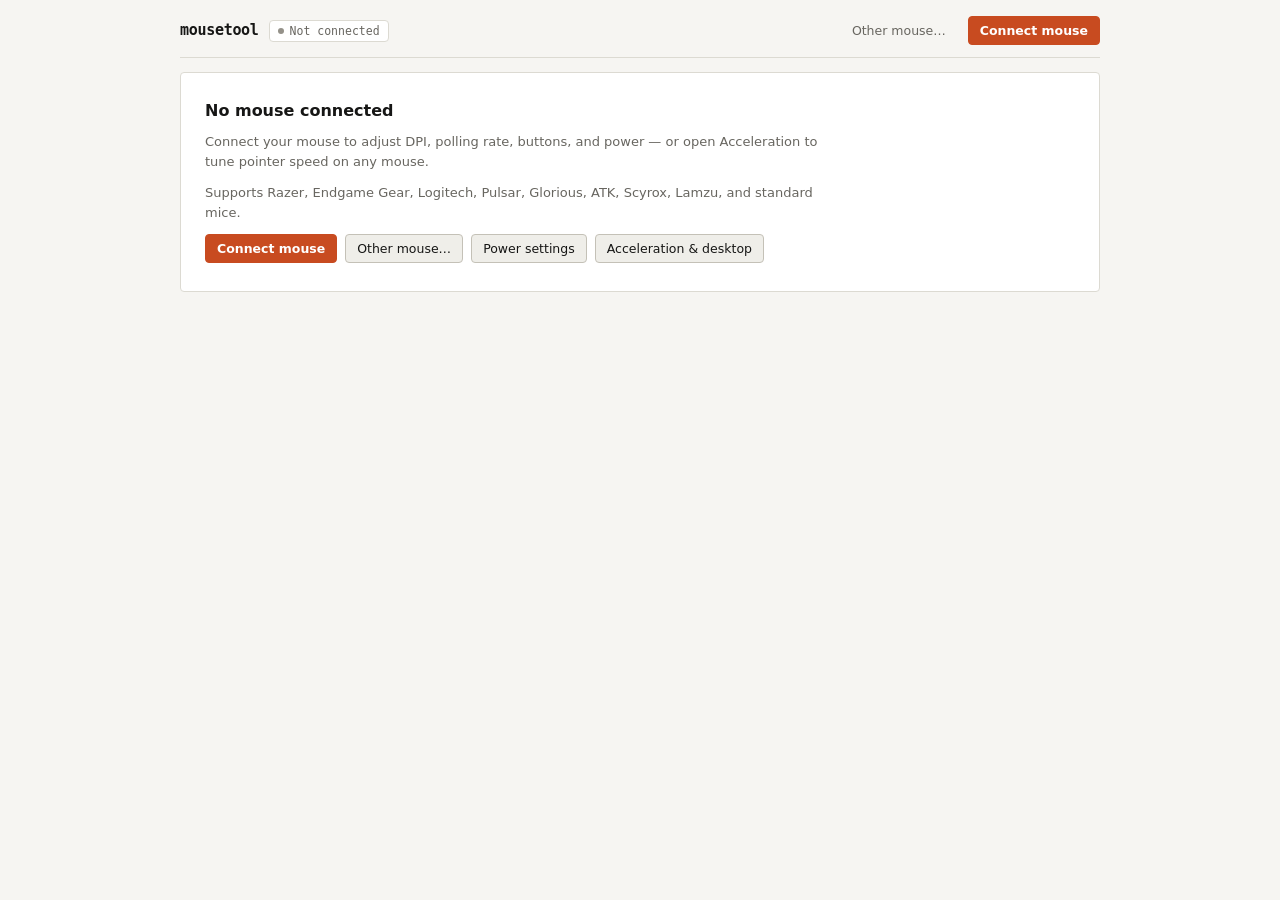
<file: web/index.html>
<!doctype html>
<html lang="en">
<head>
<meta charset="utf-8">
<meta name="viewport" content="width=device-width, initial-scale=1">
<title>Mouse Tool</title>
<link rel="icon" href="icon.svg">
<link rel="stylesheet" href="styles.css">
</head>
<body>
<div class="wrap">
  <header class="top">
    <div class="brand">
      <h1>mousetool</h1>
    </div>
    <span class="pill" id="conn"><i class="dot"></i><span id="connText">Not connected</span></span>
    <button type="button" class="tierbadge" id="tierBadge" hidden aria-haspopup="dialog" aria-controls="tierModal" aria-expanded="false" title="Click to see what support tiers mean"><i class="tdot" aria-hidden="true"></i><span id="tierBadgeText"></span><svg class="tier-info-ic" viewBox="0 0 16 16" fill="none" stroke="currentColor" stroke-width="1.5" stroke-linecap="round" stroke-linejoin="round" aria-hidden="true"><circle cx="8" cy="8" r="6.25"/><path d="M8 7.25v3.5"/><circle cx="8" cy="4.85" r="0.65" fill="currentColor" stroke="none"/></svg></button>
    <div class="spacer"></div>
    <span class="sync" id="sync"></span>
    <button class="icon ghost" id="refresh" title="Refresh settings from your mouse" aria-label="Refresh" hidden>
      <svg viewBox="0 0 24 24" fill="none" stroke="currentColor" stroke-width="2" stroke-linecap="round"><path d="M20 12a8 8 0 1 1-2.34-5.66M20 4v5h-5"/></svg>
    </button>
    <button class="ghost" id="connectAny" title="Connect any USB or Bluetooth mouse">Other mouse…</button>
    <button id="connect" class="primary">Connect mouse</button>
  </header>

  <!-- live multi-mouse fleet switcher (shown when >=1 WebHID mouse or system mouse is present) -->
  <section class="fleet" id="fleet" aria-label="Connected mice" hidden></section>

  <!-- shown when nothing is connected -->
  <section class="empty" id="empty">
    <h2 id="emptyTitle">No mouse connected</h2>
    <p id="emptyText">Connect your mouse to adjust DPI, polling rate, buttons, and power — or open Acceleration to tune pointer speed on any mouse.</p>
    <p class="empty-hint">Supports Razer, Endgame Gear, Logitech, Pulsar, Glorious, ATK, Scyrox, Lamzu, and standard mice.</p>
    <div class="empty-actions">
      <button class="primary" id="connect2">Connect mouse</button>
      <button id="connectAny2">Other mouse…</button>
      <button id="openPowerOnly">Power settings</button>
      <button id="openAccelOnly">Acceleration &amp; desktop</button>
    </div>
    <div class="banner" id="nohid" hidden>This browser can't talk to mice directly. Open Mouse Tool in Chromium, Brave, or Edge.</div>
    <div class="banner" id="permhint" hidden>
      <span>Linux needs a one-time permission rule so your browser can talk to this mouse. Run this in a terminal, then reconnect:</span>
      <div class="setup-cmd banner-cmd">
        <code>./install.sh --udev</code>
        <button type="button" class="setup-copy" data-copy="./install.sh --udev">Copy</button>
      </div>
    </div>
  </section>

  <div id="app" hidden>
    <section class="hero" id="hero" aria-label="Live status">
      <div class="tile">
        <div class="k">DPI<span class="kx" id="hStage"></span></div>
        <div class="v big" id="hDpi">–</div>
        <div class="pips" id="hPips"></div>
      </div>
      <div class="tile">
        <div class="k">Polling rate</div>
        <div class="v" id="hPoll">–</div>
        <div class="bars" id="hPollBars"></div>
      </div>
      <div class="tile">
        <div class="k">Battery<span class="kx" id="hBattS"></span></div>
        <div class="v" id="hBatt">–</div>
        <div class="cells" id="hBattCells"></div>
      </div>
      <div class="tile">
        <div class="k">Device</div>
        <div class="v txt" id="hLink">–</div>
        <div class="s" id="hLinkS">&nbsp;</div>
      </div>
    </section>

    <div class="tabsbar"><nav class="tabs" role="tablist">
      <button class="tab" role="tab" data-tab="perf" data-label="Sensitivity" aria-selected="true">Sensitivity</button>
      <button class="tab" role="tab" data-tab="buttons" data-label="Buttons">Buttons</button>
      <button class="tab" role="tab" data-tab="power" data-label="Power" id="powerTab">Power</button>
      <button class="tab" role="tab" data-tab="dongle" data-label="Dongle" id="dongleTab">Dongle</button>
      <button class="tab" role="tab" data-tab="device" data-label="Device">Device</button>
      <button class="tab" role="tab" data-tab="accel" data-label="Acceleration">Acceleration</button>
    </nav></div>

    <!-- ===== sensitivity ===== -->
    <div class="panel" data-panel="perf">
      <div class="accelnotice" id="statusNote" hidden></div>

      <section class="group" id="stagesGroup">
        <div class="ghead">
          <span class="idx">01.1</span><h2>DPI stages</h2>
          <span class="note" id="stagesNote">Your mouse's DPI button cycles through these</span>
          <div class="spacer"></div>
          <label class="switch" id="splitXYWrap"><input type="checkbox" id="splitXY"> Separate X / Y</label>
        </div>
        <div class="track" id="track" role="group" aria-label="DPI stages scale"></div>
        <div class="stagegrid" id="stages"></div>
        <div class="stagefoot">
          <span class="hint" id="stagesHint">Click a stage or drag markers on the scale · up to 5 · 100–30,000</span>
          <div class="spacer"></div>
          <span class="state" data-for="stages"></span>
          <span class="dirty" id="stagesDirty" hidden>Unsaved</span>
          <button class="ghost" id="revertStages" hidden>Revert</button>
          <button class="primary" id="applyStages" hidden>Save stages</button>
        </div>
      </section>

      <section class="group" id="readonlyDpiGroup" hidden>
        <div class="ghead">
          <span class="idx">01.1</span><h2>Current DPI (read-only)</h2>
          <span class="note" id="roDpiNote">Live sensor readout — editing is locked for safety</span>
          <div class="spacer"></div>
          <button class="ghost" id="roDpiRefresh" type="button">Read now</button>
        </div>
        <div class="setting">
          <div class="label"><b>Current sensor DPI</b><p id="roDpiDesc">Shows your mouse's current DPI without changing onboard settings.</p></div>
          <div class="control">
            <span class="readout ro-dpi" id="roDpiVal">–</span>
          </div>
        </div>
      </section>

      <section class="group" id="genericDpiGroup" hidden>
        <div class="ghead">
          <span class="idx">01.1</span><h2>DPI reference</h2>
          <span class="note">Saved locally so acceleration curves match your mouse</span>
        </div>
        <div class="setting">
          <div class="label"><b>Mouse DPI</b><p>Enter your mouse's current DPI so the Acceleration tab can match it automatically.</p></div>
          <div class="control">
            <input type="number" id="genericDpiIn" min="50" max="50000" step="50" value="800" aria-label="Known mouse DPI">
            <button id="genericDpiSave">Save</button>
          </div>
        </div>
      </section>

      <section class="group">
        <div class="ghead"><span class="idx">01.2</span><h2>Tracking</h2></div>
        <div class="setting" id="pollRow">
          <div class="label"><b>Polling rate</b><p id="pollHint">How often the mouse updates your PC.</p></div>
          <div class="control"><span class="state" data-for="poll"></span><div class="seg" id="poll"></div></div>
        </div>
        <div class="setting" id="lodRow">
          <div class="label"><b>Lift-off distance</b><p id="lodDesc">How high you can lift the mouse before tracking pauses.</p></div>
          <div class="control">
            <span class="state" data-for="lod"></span>
            <div class="seg" id="lodEgg" hidden></div>
            <div class="seg" id="lodLevel" data-role="preset"><button data-l="0">Low</button><button data-l="1">Medium</button><button data-l="2">High</button></div>
            <div class="seg" id="lodMode"><button data-mode="preset">Preset</button><button data-mode="async">Asymmetric</button></div>
          </div>
          <div class="control" id="lodAsync" style="grid-column:1/-1" hidden>
            <div class="lodgrid">
              <label for="lodLift">Lift-off</label><input type="range" id="lodLift" min="2" max="26" step="1"><span class="readout" id="lodLiftV">–</span>
              <label for="lodLand">Landing</label><input type="range" id="lodLand" min="1" max="25" step="1"><span class="readout" id="lodLandV">–</span>
            </div>
            <button class="primary" id="lodApply">Apply</button>
          </div>
        </div>
        <div class="setting" id="hzMeterRow">
          <div class="label"><b>Live polling rate meter</b><p>Move your mouse in circles inside the box to check its real update rate.</p></div>
          <div class="control hzcontrol">
            <div class="hzbox" id="hzBox" tabindex="0">
              <div class="hzval" id="hzVal">–<small>Hz</small></div>
              <div class="hzstats" id="hzStats">Move cursor here · Peak: – Hz</div>
              <button class="ghost" id="hzReset" type="button">Reset</button>
            </div>
          </div>
        </div>
      </section>

      <section class="group" id="tuneGroup" hidden>
        <div class="ghead">
          <span class="idx">01.3</span><h2>Sensor, click &amp; performance tuning</h2>
          <span class="note" id="tuneNote">Built-in sensor and click options</span>
          <div class="spacer"></div>
          <span class="state" data-for="tune"></span>
        </div>
        <div class="setting" id="tuneDebounceRow" hidden>
          <div class="label"><b>Click debounce</b><p id="tuneDebounceDesc">Lower feels faster; raise it if a button double-clicks.</p></div>
          <div class="control">
            <input type="range" id="tuneDebounce" min="0" max="30" step="1" aria-label="Click debounce ms">
            <span class="readout" id="tuneDebounceVal">0 ms</span>
          </div>
        </div>
        <div class="setting" id="tuneMotionSyncRow" hidden>
          <div class="label"><b>Motion Sync</b><p>Lines up sensor updates for smoother tracking.</p></div>
          <div class="control"><label class="switch"><input type="checkbox" id="tuneMotionSync"> Enabled</label></div>
        </div>
        <div class="setting" id="tuneAngleSnapRow" hidden>
          <div class="label"><b>Angle Snapping</b><p>Helps keep horizontal and vertical lines straight.</p></div>
          <div class="control"><label class="switch"><input type="checkbox" id="tuneAngleSnap"> Enabled</label></div>
        </div>
        <div class="setting" id="tuneRippleRow" hidden>
          <div class="label"><b>Ripple Control</b><p>Smooths out tiny jitter at very high DPI.</p></div>
          <div class="control"><label class="switch"><input type="checkbox" id="tuneRipple"> Enabled</label></div>
        </div>
        <div class="setting" id="tunePerfRow" hidden>
          <div class="label"><b>Performance / Turbo mode</b><p>Maximum responsiveness (uses more battery).</p></div>
          <div class="control"><label class="switch"><input type="checkbox" id="tunePerf"> Enabled</label></div>
        </div>
        <div class="setting" id="tuneScan20kRow" hidden>
          <div class="label"><b>20K Scan Mode</b><p>Locks sensor speed to 20,000 FPS.</p></div>
          <div class="control"><label class="switch"><input type="checkbox" id="tuneScan20k"> Enabled</label></div>
        </div>
        <div class="setting" id="tuneAntiMistouchRow" hidden>
          <div class="label"><b>Anti-mistouch</b><p>Filters out accidental double triggers.</p></div>
          <div class="control"><label class="switch"><input type="checkbox" id="tuneAntiMistouch"> Enabled</label></div>
        </div>
        <div class="setting" id="tuneSlamRow" hidden>
          <div class="label"><b>Slamclick Filter</b><p>Prevents accidental clicks when setting the mouse down firmly.</p></div>
          <div class="control"><label class="switch"><input type="checkbox" id="tuneSlam"> Enabled</label></div>
        </div>
        <div class="setting" id="tuneJitterRow" hidden>
          <div class="label"><b>Motion Jitter Filter</b><p>Extra smoothing for unsteady surfaces.</p></div>
          <div class="control"><label class="switch"><input type="checkbox" id="tuneJitter"> Enabled</label></div>
        </div>
        <div class="setting" id="tuneGlassRow" hidden>
          <div class="label"><b>Sensor Glass Mode</b><p>Improves tracking on glass mousepads.</p></div>
          <div class="control"><label class="switch"><input type="checkbox" id="tuneGlass"> Enabled</label></div>
        </div>
        <div class="setting" id="tuneLedLiftRow" hidden>
          <div class="label"><b>Disable LED on Lift-Off</b><p>Turns off the mouse light while lifted.</p></div>
          <div class="control"><label class="switch"><input type="checkbox" id="tuneLedLift"> Enabled</label></div>
        </div>
        <div class="setting" id="tuneMaxFpsRow" hidden>
          <div class="label"><b>Force Max Sensor FPS</b><p>Keeps the sensor at full speed even when still.</p></div>
          <div class="control"><label class="switch"><input type="checkbox" id="tuneMaxFps"> Enabled</label></div>
        </div>
        <div class="setting" id="tuneAngleTuneRow" hidden>
          <div class="label"><b>Sensor Angle Tuning</b><p id="tuneAngleTuneDesc">Rotates straight-line movement slightly to match your grip.</p></div>
          <div class="control">
            <input type="range" id="tuneAngleTune" min="-127" max="127" step="1" aria-label="Sensor angle tuning">
            <span class="readout" id="tuneAngleTuneVal">0</span>
          </div>
        </div>
        <div class="setting" id="eggSpdtRow" hidden>
          <div class="label"><b>Left / Right click response</b><p>GX modes give instant response; millisecond values help prevent double-clicks.</p></div>
          <div class="control" style="gap:14px;">
            <label style="display:flex;align-items:center;gap:6px;font:12px var(--mono);color:var(--muted)">L
              <select id="eggCtlL" aria-label="Left button switch mode"></select>
            </label>
            <label style="display:flex;align-items:center;gap:6px;font:12px var(--mono);color:var(--muted)">R
              <select id="eggCtlR" aria-label="Right button switch mode"></select>
            </label>
          </div>
        </div>
        <div class="setting" id="eggSideMcRow" hidden>
          <div class="label"><b>Middle &amp; side click filter</b><p>Helps stop accidental double-clicks on middle and side buttons (0–25 ms).</p></div>
          <div class="control">
            <input type="range" id="eggSideMc" min="0" max="25" step="1" aria-label="Side multiclick filter">
            <span class="readout" id="eggSideMcVal">0 ms</span>
          </div>
        </div>
      </section>
    </div>

    <!-- ===== buttons ===== -->
    <div class="panel" data-panel="buttons" hidden>
      <section class="group">
        <div class="ghead">
          <span class="idx">02.1</span><h2 id="btnGroupTitle">Button mapping &amp; tester</h2>
          <span class="note" id="btnGroupNote">Saved on your mouse — works everywhere</span>
          <div class="spacer"></div>
          <label class="switch" id="eggHandedWrap" hidden><input type="checkbox" id="eggHanded"> Left-handed</label>
          <div class="seg" id="btnLayer" aria-label="Button layer">
            <button data-layer="0" class="sel">Normal</button>
            <button data-layer="1">HyperShift</button>
          </div>
          <button class="ghost" id="btnResetAll">Reset layer</button>
        </div>
        <div class="btnlayout" id="btnLayout">
          <div class="mousefig">
            <svg viewBox="-44 0 288 336" role="img" aria-label="Mouse diagram">
              <defs>
                <linearGradient id="shell" x1="0" y1="0" x2="0" y2="1">
                  <stop offset="0" style="stop-color:var(--surface-2)"/><stop offset="1" style="stop-color:var(--inset)"/>
                </linearGradient>
              </defs>
              <path class="body" d="M100 14C138 14 170 30 172 78C173 114 169 144 169 178C169 206 170 222 170 242C170 294 138 322 100 322C62 322 30 294 30 242C30 222 31 206 31 178C31 144 27 114 28 78C30 30 62 14 100 14Z"/>
              <path class="hs" data-btn="1" d="M97 14C60 14.8 29.8 31 28 78C27.2 102 28.4 125 30.1 146Q60 158 97 159Z"/>
              <path class="hs" data-btn="2" d="M103 14C140 14.8 170.2 31 172 78C172.8 102 171.6 125 169.9 146Q140 158 103 159Z"/>
              <rect class="hs" data-btn="3" x="91" y="46" width="18" height="40" rx="9"/>
              <path class="rib" d="M94 56h12M94 61h12M94 66h12M94 71h12M94 76h12"/>
              <path class="hs" data-btn="9" d="M100 26L109 37H91Z"/>
              <path class="hs" data-btn="10" d="M100 106L109 95H91Z"/>
              <rect class="hs" data-btn="5" x="23" y="138" width="7" height="27" rx="3.5"/>
              <rect class="hs" data-btn="4" x="23" y="171" width="7" height="27" rx="3.5"/>
              <circle class="hs" data-btn="96" cx="100" cy="244" r="15" stroke-dasharray="3 3"/>
              <path class="sensor" d="M93 244h14M100 237v14"/>
              <path class="lead" d="M23 151.5H-4M23 184.5H-4"/>
              <text x="-8" y="154.5" text-anchor="end">Forward</text>
              <text x="-8" y="187.5" text-anchor="end">Back</text>
              <path class="lead" d="M115 66h79"/>
              <text x="198" y="69">Wheel</text>
              <path class="lead" d="M160 98h34"/>
              <text x="198" y="101">Right</text>
              <path class="lead" d="M40 98H-4"/>
              <text x="-8" y="101" text-anchor="end">Left</text>
              <text x="100" y="276" text-anchor="middle">DPI · underside</text>
            </svg>
          </div>
          <div>
            <div class="btngrid-sub" id="btnUnavailable" hidden>
              <span>This mouse doesn't support button remapping here. Use the box below to test clicks and scrolling.</span>
            </div>
            <div class="blist" id="btns"></div>
            <div class="tester" id="tester" tabindex="0">Click buttons or scroll here to test · <b id="testOut">–</b></div>
          </div>
        </div>
      </section>
    </div>

    <!-- ===== power ===== -->
    <div class="panel" data-panel="power" hidden>
      <section class="group">
        <div class="ghead"><span class="idx">03.1</span><h2>Power</h2><span class="note" id="powerNote">Saved on your mouse</span></div>
        <div class="setting" id="idleRow">
          <div class="label"><b>Sleep after</b><p>Turns off wireless tracking after this much idle time.</p></div>
          <div class="control">
            <span class="state" data-for="idle"></span>
            <input type="range" id="idle" min="1" max="15" step="1" aria-label="Sleep after (minutes)">
            <span class="readout" id="idleVal">–</span>
          </div>
        </div>
        <div class="setting" id="lowRow">
          <div class="label"><b>Low battery warning</b><p>Flashes the mouse light when battery drops below this level.</p></div>
          <div class="control">
            <span class="state" data-for="low"></span>
            <input type="range" id="low" min="5" max="100" step="5" aria-label="Low battery warning (percent)">
            <span class="readout" id="lowVal">–</span>
          </div>
        </div>
        <div class="setting">
          <div class="label"><b>Power source</b><p>Current battery or charging state.</p></div>
          <div class="control"><span class="mono" id="chargeVal">–</span></div>
        </div>
        <div class="setting" id="notifyRow">
          <div class="label"><b id="notifyTitle">Desktop notifications</b><p id="notifyDesc">Sends a low-battery alert even when this page is closed.</p></div>
          <div class="control">
            <span class="state" data-for="notify" role="status"></span>
            <label class="switch"><input type="checkbox" id="batteryNotify" aria-labelledby="notifyTitle" aria-describedby="notifyDesc" disabled> Enabled</label>
          </div>
        </div>
      </section>
    </div>

    <!-- ===== dongle ===== -->
    <div class="panel" data-panel="dongle" hidden>
      <section class="group">
        <div class="ghead"><span class="idx">04.1</span><h2>HyperPolling dongle</h2></div>
        <div class="setting">
          <div class="label"><b>Indicator LED</b><p>Choose what the light on the receiver shows.</p></div>
          <div class="control">
            <span class="state" data-for="led"></span>
            <div class="seg" id="dongleLed"><button data-m="1">Connection</button><button data-m="2">Battery</button><button data-m="3">Low battery only</button></div>
          </div>
        </div>
        <div class="setting">
          <div class="label"><b>Pairing</b><p>Pair your HyperPolling receiver with a compatible mouse. Unpairing disconnects wireless until you pair again.</p></div>
          <div class="control">
            <span class="state" data-for="pair"></span>
            <select id="pairPid" aria-label="Mouse to pair">
              <option value="00a6">Viper V2 Pro (00a6)</option>
              <option value="00b7">DeathAdder V3 Pro (00b7)</option>
              <option value="00c1">Viper V3 Pro (00c1)</option>
              <option value="00b0">Cobra Pro (00b0)</option>
              <option value="00ab">Basilisk V3 Pro (00ab)</option>
              <option value="custom">Other (USB ID)…</option>
            </select>
            <input type="text" id="pairCustom" placeholder="00a6" maxlength="4" hidden aria-label="USB product ID">
            <button id="pairBtn">Pair</button>
            <button class="ghost danger" id="unpairBtn">Unpair</button>
          </div>
        </div>
      </section>
    </div>

    <!-- ===== device ===== -->
    <div class="panel" data-panel="device" hidden>
      <section class="group">
        <div class="ghead">
          <span class="idx">05.1</span><h2>Device</h2>
          <span class="note">Hardware info and diagnostics</span>
          <div class="spacer"></div>
          <button class="ghost danger" id="factoryResetBtn" hidden>Factory reset…</button>
        </div>
        <dl class="kv">
          <dt>Model</dt><dd id="model">–</dd>
          <dt>Connection</dt><dd id="link">–</dd>
          <dt>Support</dt><dd class="kv-tier"><span id="supportTier">–</span><button type="button" class="tier-info-btn" id="supportTierInfo" aria-haspopup="dialog" aria-controls="tierModal" aria-expanded="false" aria-label="About support tiers" title="Click to see what support tiers mean"><svg class="tier-info-ic" viewBox="0 0 16 16" fill="none" stroke="currentColor" stroke-width="1.5" stroke-linecap="round" stroke-linejoin="round" aria-hidden="true"><circle cx="8" cy="8" r="6.25"/><path d="M8 7.25v3.5"/><circle cx="8" cy="4.85" r="0.65" fill="currentColor" stroke="none"/></svg></button></dd>
          <dt>Firmware</dt><dd id="fw">–</dd>
        </dl>
        <details class="tech-details" id="deviceTechDetails">
          <summary>Technical hardware details</summary>
          <div class="tech-details-body">
            <dl class="kv">
              <dt>Protocol</dt><dd id="protoName">–</dd>
              <dt>USB ID</dt><dd id="usbid">–</dd>
              <dt>Serial</dt><dd id="serial">–</dd>
              <dt>HID interfaces</dt><dd id="hidCols">–</dd>
              <dt>Profile details</dt><dd id="techProvenance">–</dd>
            </dl>
          </div>
        </details>
      </section>
      <section class="group">
        <div class="ghead">
          <span class="idx">05.2</span><h2>Protocol log</h2>
          <span class="note">Optional live device traffic for troubleshooting</span>
        </div>
        <details class="tech-details" id="protocolLogDetails">
          <summary>Show live HID protocol log &amp; snooper</summary>
          <div class="tech-details-body">
            <div class="tech-details-bar">
              <label class="switch"><input type="checkbox" id="snoopToggle"> Snoop HID reports</label>
              <div class="spacer"></div>
              <button class="ghost" id="logCopy">Copy</button>
              <button class="ghost" id="logClear">Clear</button>
            </div>
            <pre id="log"></pre>
          </div>
        </details>
      </section>
    </div>

    <!-- ===== acceleration ===== -->
    <div class="panel" data-panel="accel" hidden>
      <section class="group">
        <div class="ghead">
          <span class="idx">06.1</span><h2 id="accelHeading">Mouse acceleration</h2>
          <span class="accelbackend none" id="accelBackend" title="Mouse acceleration driver"><i class="livedot"></i><span id="accelBackendName">mouseaccel / maccel</span></span>
          <span class="note" id="accelSubtitle">Smoothly adjusts pointer speed everywhere, including games</span>
          <div class="spacer"></div>
          <span class="state" data-for="maccel"></span>
          <button class="ghost" id="accelRefresh">Reload</button>
        </div>
        <div class="accelnotice bad" id="accelOffline" hidden>
          <span>Mouse Tool's background helper isn't running. Start it in a terminal with <code>./mousetool.py serve</code>, then try again.</span>
          <div class="spacer"></div>
          <button type="button" class="setup-copy" data-copy="./mousetool.py serve">Copy</button>
          <button id="accelRetry">Check again</button>
        </div>
        <div class="accelnotice" id="accelPerm" hidden></div>

        <div class="setup-card" id="accelSetup" hidden></div>

        <div class="accelnotice" id="windowsAccel" hidden><span></span><div class="spacer"></div><button id="windowsReset">Reset to no acceleration</button></div>
        <div id="accelBody" hidden>
          <div class="setting">
            <div class="label"><b>Curve mode</b><p id="accelModeDesc">Choose how mouse speed scales sensitivity.</p></div>
            <div class="control">
              <div class="seg" id="accelMode">
                <button data-mode="linear">Linear</button>
                <button data-mode="natural">Natural</button>
                <button data-mode="synchronous">Synchronous</button>
                <button data-mode="lookup">Custom</button>
                <button data-mode="no_accel">Off</button>
              </div>
            </div>
          </div>

          <div class="accelnotice lut-notice" id="accelLutNotice" role="status" hidden></div>

          <div class="curvewrap">
            <div class="curvetop">
              <span class="livebadge" id="accelLiveBadge" title="Live mouse motion telemetry"><i class="livedot"></i><span id="accelLiveSrc">Idle</span></span>
              <div class="livereadout" id="accelLiveReadout">
                <span class="lv-now">Now: <b>0.0</b> c/ms → <b>1.00×</b></span>
                <span class="lv-sep">·</span>
                <span class="lv-peak lv-dim">Peak: —</span>
              </div>
            </div>
            <svg class="curvesvg" id="accelSvg" viewBox="0 0 640 240" role="img" aria-label="Acceleration sensitivity curve"></svg>
            <div class="curvemeta" id="accelCurveMeta">
              <span class="legend" id="accelLegendX"><svg class="sw-svg" viewBox="0 0 18 10" width="18" height="10" aria-hidden="true"><line class="sw-line-x" x1="1" y1="5" x2="17" y2="5"/></svg> X sens</span>
              <span class="legend" id="accelLegendY" hidden><svg class="sw-svg" viewBox="0 0 18 10" width="18" height="10" aria-hidden="true"><line class="sw-line-y" x1="1" y1="5" x2="17" y2="5"/></svg> Y sens</span>
              <span class="legend" id="accelLegendBase"><svg class="sw-svg" viewBox="0 0 18 10" width="18" height="10" aria-hidden="true"><line class="sw-base" x1="1" y1="5" x2="17" y2="5"/></svg> 1× base</span>
              <span class="legend" id="accelLegendLive"><span class="sw-pair"><svg class="sw-svg live" viewBox="0 0 12 12" width="12" height="12" aria-hidden="true"><circle class="sw-live" cx="6" cy="6" r="4.2"/></svg><svg class="sw-svg sw-mark-y" viewBox="0 0 12 12" width="12" height="12" aria-hidden="true"><circle class="sw-live-y" cx="6" cy="6" r="3.5"/></svg></span> Live</span>
              <span class="legend" id="accelLegendPeak"><span class="sw-pair"><svg class="sw-svg peak" viewBox="0 0 12 12" width="12" height="12" aria-hidden="true"><polygon class="sw-peak" points="6,1 11,6 6,11 1,6"/></svg><svg class="sw-svg sw-mark-y" viewBox="0 0 12 12" width="12" height="12" aria-hidden="true"><polygon class="sw-peak-y" points="6,1.8 10.2,6 6,10.2 1.8,6"/></svg></span> Swipe peak</span>
              <span>X max:</span>
              <div class="seg" id="accelXMax">
                <button data-x="20">20</button>
                <button data-x="40" class="sel">40</button>
                <button data-x="80">80</button>
              </div>
              <span class="probe" id="accelProbe">Hover curve to inspect speed → multiplier</span>
            </div>
          </div>

          <div id="accelParams"></div>

          <div class="accelbar">
            <button class="ghost" id="accelDefaults">Reset defaults</button>
            <div class="spacer"></div>
            <span class="dirty" id="accelDirty" hidden>Unsaved</span>
            <button class="ghost" id="accelRevert" hidden>Revert</button>
            <button class="primary" id="accelApply" hidden>Save curve</button>
          </div>

          <details class="tech-details" id="accelExportDetails">
            <summary>Advanced: Raw Accel export &amp; driver details</summary>
            <div class="tech-details-body">
              <p class="tech-note" id="accelTechInfo">Export your current curve for Windows Raw Accel v1.7.1:</p>
              <div class="setup-cmd">
                <code>./mousetool.py rawaccel export --live -o settings.json</code>
                <button type="button" class="setup-copy" data-copy="./mousetool.py rawaccel export --live -o settings.json">Copy</button>
              </div>
            </div>
          </details>
        </div>
      </section>

      <section class="group" id="desktopGroup" hidden>
        <div class="ghead">
          <span class="idx">06.2</span><h2 id="desktopHeading">Desktop pointer settings</h2>
          <span class="note" id="desktopNote" role="status"></span>
        </div>
        <div class="setting">
          <div class="label"><b>Accel profile</b><p>Pick <em>Flat</em> so your desktop doesn't stack extra acceleration on top of your curve.</p></div>
          <div class="control">
            <span class="state" data-for="desktop"></span>
            <div class="seg" id="desktopProfile">
              <button data-prof="flat">Flat</button>
              <button data-prof="adaptive">Adaptive</button>
            </div>
          </div>
        </div>
        <div class="setting">
          <div class="label"><b>Pointer speed</b><p>Adjusts desktop pointer speed from −1 (slower) to 1 (faster). Zero is default.</p></div>
          <div class="control">
            <input type="range" id="desktopSpeed" min="-1" max="1" step="0.05" aria-label="Desktop pointer speed">
            <span class="readout" id="desktopSpeedVal">0</span>
          </div>
        </div>
      </section>
    </div>

    <div class="foot" id="appFoot">Changes save directly to your mouse and stay in sync automatically.</div>
  </div>
</div>
<div class="modal-backdrop" id="tierModal" role="dialog" aria-modal="true" aria-labelledby="tierModalTitle" aria-describedby="tierModalIntro" hidden>
  <div class="modal-card">
    <div class="modal-head">
      <h2 id="tierModalTitle">Mouse support tiers</h2>
      <div class="spacer"></div>
      <button type="button" class="ghost modal-close" id="tierModalClose" aria-label="Close support tiers dialog">×</button>
    </div>
    <div class="modal-body">
      <p class="modal-intro" id="tierModalIntro">Mouse Tool assigns each mouse a support tier based on how thoroughly its hardware protocol has been verified, so unverified devices are never sent unsafe commands.</p>
      <div class="tier-modal-active" id="tierModalActive" hidden>
        <div class="tier-active-top">
          <span class="tier-active-label">Connected mouse</span>
          <strong class="tier-active-name" id="tierModalActiveName">–</strong>
          <span class="tier-pill tier-0" id="tierModalActiveTier"><i class="tdot" aria-hidden="true"></i><span id="tierModalActiveTierText">Tier 0 · Pointer only</span></span>
        </div>
        <p class="tier-active-note" id="tierModalActiveNote"></p>
      </div>
      <div class="tier-list">
        <article class="tier-card" data-tier="2">
          <div class="tier-card-head">
            <span class="tier-pill tier-2"><i class="tdot" aria-hidden="true"></i>Tier 2 · Verified</span>
            <span class="tier-card-sub">Full control</span>
            <span class="tier-current-tag" hidden>Current</span>
          </div>
          <p class="tier-card-desc">Full control over DPI stages, polling rate, button mapping, power/sleep, and sensor or lighting tuning where supported — backed by a verified device profile.</p>
        </article>
        <article class="tier-card" data-tier="1">
          <div class="tier-card-head">
            <span class="tier-pill tier-1"><i class="tdot" aria-hidden="true"></i>Tier 1 · Read-only</span>
            <span class="tier-card-sub">Safe live readouts</span>
            <span class="tier-current-tag" hidden>Current</span>
          </div>
          <p class="tier-card-desc">Safe live readouts like current DPI and firmware while keeping all device writes disabled until this model is hardware-verified.</p>
        </article>
        <article class="tier-card" data-tier="0">
          <div class="tier-card-head">
            <span class="tier-pill tier-0"><i class="tdot" aria-hidden="true"></i>Tier 0 · Pointer only</span>
            <span class="tier-card-sub">Standard mouse mode</span>
            <span class="tier-current-tag" hidden>Current</span>
          </div>
          <p class="tier-card-desc">Zero device-specific commands are sent. You can still set a local DPI reference, measure live polling rate, test buttons, and use mouse acceleration &amp; desktop pointer settings.</p>
        </article>
      </div>
    </div>
    <div class="modal-foot">
      <span class="modal-foot-note">Safety first: writes are only enabled on verified Tier 2 profiles.</span>
      <button type="button" id="tierModalDone">Close</button>
    </div>
  </div>
</div>
<div id="toast" role="status"></div>

<script type="module" src="app.js"></script>
</body>
</html>
</file>
<file: web/styles.css>
:root {
  --bg: #f6f5f2;
  --surface: #ffffff;
  --surface-2: #efeee9;
  --inset: #eae8e1;
  --line: #dcdad2;
  --line-strong: #c4c1b7;
  --tick: #9c998f;
  --ink: #161615;
  --ink-2: #3d3c38;
  --muted: #686660;
  --faint: #949189;
  --accent: #c84b20;
  --accent-hi: #b03e16;
  --accent-ink: #ffffff;
  --accent-soft: rgba(200, 75, 32, .1);
  --ok: #1f7a3f;
  --ok-ink: #145a2c;
  --ok-soft: rgba(31, 122, 63, .10);
  --warn: #a85d08;
  --warn-ink: #824400;
  --warn-soft: rgba(168, 93, 8, .1);
  --bad: #bd2c22;
  --bad-soft: rgba(189, 44, 34, .09);
  --sans: system-ui, -apple-system, "Segoe UI", Roboto, sans-serif;
  --display: system-ui, -apple-system, "Segoe UI", Roboto, sans-serif;
  --mono: "JetBrains Mono", "Fira Code", ui-monospace, SFMono-Regular, Menlo, Consolas, monospace;
  --r: 4px;
  color-scheme: light;
}
@media (prefers-color-scheme: dark) {
  :root:not([data-theme="light"]) {
    --bg: #141413;
    --surface: #1c1c1a;
    --surface-2: #242421;
    --inset: #111110;
    --line: #2c2c28;
    --line-strong: #3d3d37;
    --tick: #605f58;
    --ink: #e8e6df;
    --ink-2: #c2c0b8;
    --muted: #8c8a82;
    --faint: #626059;
    --accent: #e05d30;
    --accent-hi: #eb6d42;
    --accent-ink: #ffffff;
    --accent-soft: rgba(224, 93, 48, .14);
    --ok: #3fb967;
    --ok-ink: #3fb967;
    --ok-soft: rgba(63, 185, 103, .14);
    --warn: #e09b3d;
    --warn-ink: #e09b3d;
    --warn-soft: rgba(224, 155, 61, .12);
    --bad: #ea584e;
    --bad-soft: rgba(234, 88, 78, .12);
    color-scheme: dark;
  }
}
:root[data-theme="dark"] {
  --bg: #141413;
  --surface: #1c1c1a;
  --surface-2: #242421;
  --inset: #111110;
  --line: #2c2c28;
  --line-strong: #3d3d37;
  --tick: #605f58;
  --ink: #e8e6df;
  --ink-2: #c2c0b8;
  --muted: #8c8a82;
  --faint: #626059;
  --accent: #e05d30;
  --accent-hi: #eb6d42;
  --accent-ink: #ffffff;
  --accent-soft: rgba(224, 93, 48, .14);
  --ok: #3fb967;
  --ok-ink: #3fb967;
  --ok-soft: rgba(63, 185, 103, .14);
  --warn: #e09b3d;
  --warn-ink: #e09b3d;
  --warn-soft: rgba(224, 155, 61, .12);
  --bad: #ea584e;
  --bad-soft: rgba(234, 88, 78, .12);
  color-scheme: dark;
}
* { box-sizing: border-box; }
html {
  scrollbar-gutter: stable both-edges;
}
html, body {
  margin: 0;
  background: var(--bg);
  color: var(--ink);
  font: 13.5px/1.45 var(--sans);
  -webkit-font-smoothing: antialiased;
}
body { min-height: 100vh; }
::selection { background: var(--accent); color: var(--accent-ink); }
.wrap { max-width: 960px; margin: 0 auto; padding: 16px 20px 64px; }
[hidden] { display: none !important; }
.num { font-variant-numeric: tabular-nums; }

/* ---------- controls ---------- */
button {
  font: 500 12.5px/1.2 var(--sans);
  color: var(--ink);
  background: var(--surface-2);
  border: 1px solid var(--line-strong);
  border-radius: var(--r);
  padding: 6px 11px;
  cursor: pointer;
}
button:hover:not(:disabled) { background: var(--surface); border-color: var(--tick); }
button:active:not(:disabled) { background: var(--inset); }
button:disabled { opacity: .45; cursor: default; }
button:focus-visible, input:focus-visible, select:focus-visible, [tabindex]:focus-visible {
  outline: 2px solid var(--accent);
  outline-offset: 1px;
}
button.primary {
  background: var(--accent);
  color: var(--accent-ink);
  border-color: var(--accent);
  font-weight: 600;
}
button.primary:hover:not(:disabled) { background: var(--accent-hi); border-color: var(--accent-hi); }
button.ghost { background: transparent; border-color: transparent; color: var(--muted); }
button.ghost:hover:not(:disabled) { color: var(--ink); background: var(--surface-2); border-color: var(--line); }
button.danger { color: var(--bad); }
button.danger:hover:not(:disabled) { color: var(--bad); border-color: var(--bad); }
button.icon { padding: 5px 6px; line-height: 0; }
button.icon svg { width: 14px; height: 14px; }

.seg {
  display: inline-flex;
  background: var(--inset);
  border: 1px solid var(--line-strong);
  border-radius: var(--r);
  padding: 2px;
  gap: 2px;
  flex-wrap: wrap;
}
.seg button {
  background: transparent;
  border: 0;
  border-radius: 2px;
  padding: 4px 10px;
  color: var(--muted);
  font: 500 12px var(--mono);
  display: inline-flex;
  align-items: center;
}
.seg button:hover:not(:disabled) { color: var(--ink); background: transparent; }
.seg button.sel {
  background: var(--surface);
  color: var(--ink);
  box-shadow: 0 0 0 1px var(--line-strong);
  font-weight: 600;
}
.seg button.want { color: var(--accent); outline: 1px dashed var(--accent); outline-offset: -1px; }
@keyframes blink { 50% { opacity: .25; } }

input[type=number], input[type=text], select {
  font: 12.5px var(--mono);
  color: var(--ink);
  background: var(--inset);
  border: 1px solid var(--line-strong);
  border-radius: var(--r);
  padding: 5px 8px;
}
input[type=number]:focus, input[type=text]:focus, select:focus {
  outline: none;
  border-color: var(--accent);
}
input[type=number] { width: 88px; }
input[type=text] { width: 76px; }
select {
  appearance: none;
  -webkit-appearance: none;
  padding-right: 26px;
  cursor: pointer;
  background-image: url("data:image/svg+xml,%3Csvg xmlns='http://www.w3.org/2000/svg' width='10' height='6' fill='none' stroke='%23888' stroke-width='1.5'%3E%3Cpath d='M1 1l4 4 4-4'/%3E%3C/svg%3E");
  background-repeat: no-repeat;
  background-position: right 8px center;
}
select option, select optgroup { background: var(--surface); color: var(--ink); }

input[type=range] {
  -webkit-appearance: none;
  appearance: none;
  width: 200px;
  height: 20px;
  background: transparent;
  --p: 50%;
  cursor: pointer;
}
input[type=range]::-webkit-slider-runnable-track {
  height: 4px;
  border-radius: 1px;
  background: linear-gradient(90deg, var(--accent) var(--p), var(--line-strong) var(--p));
}
input[type=range]::-webkit-slider-thumb {
  -webkit-appearance: none;
  width: 12px;
  height: 16px;
  border-radius: 2px;
  margin-top: -6px;
  background: var(--surface);
  border: 1.5px solid var(--ink);
}
input[type=range]::-moz-range-track { height: 4px; border-radius: 1px; background: var(--line-strong); }
input[type=range]::-moz-range-progress { height: 4px; border-radius: 1px; background: var(--accent); }
input[type=range]::-moz-range-thumb {
  width: 12px;
  height: 16px;
  border-radius: 2px;
  background: var(--surface);
  border: 1.5px solid var(--ink);
}
input[type=range]:focus-visible { outline: none; }
input[type=range]:focus-visible::-webkit-slider-thumb { border-color: var(--accent); }

.switch {
  display: inline-flex;
  align-items: center;
  gap: 8px;
  color: var(--ink-2);
  font-size: 12.5px;
  cursor: pointer;
  user-select: none;
}
.switch input {
  appearance: none;
  -webkit-appearance: none;
  width: 28px;
  height: 15px;
  border-radius: 2px;
  margin: 0;
  background: var(--inset);
  border: 1px solid var(--line-strong);
  position: relative;
  cursor: pointer;
}
.switch input::after {
  content: "";
  position: absolute;
  top: 2px;
  left: 2px;
  width: 9px;
  height: 9px;
  border-radius: 1px;
  background: var(--muted);
  transition: transform .1s, background .1s;
}
.switch input:checked { background: var(--accent); border-color: var(--accent); }
.switch input:checked::after { transform: translateX(13px); background: var(--accent-ink); }
.mono { font-family: var(--mono); }
.muted { color: var(--muted); }
.spacer { flex: 1; }

/* ---------- top bar ---------- */
.top {
  display: flex;
  align-items: center;
  gap: 10px;
  flex-wrap: wrap;
  padding-bottom: 12px;
  margin-bottom: 14px;
  border-bottom: 1px solid var(--line);
}
.brand { display: flex; align-items: baseline; gap: 10px; }
.brand h1 { font: 700 15px/1 var(--mono); margin: 0; letter-spacing: -.02em; }
.brand .sub { display: none; }
.pill {
  display: inline-flex;
  align-items: center;
  gap: 6px;
  font: 11.5px var(--mono);
  color: var(--muted);
  border-radius: var(--r);
  padding: 3px 8px;
  background: var(--surface);
  border: 1px solid var(--line);
  min-width: 0;
  max-width: 280px;
}
.pill > span {
  overflow: hidden;
  text-overflow: ellipsis;
  white-space: nowrap;
}
.pill .dot { width: 6px; height: 6px; border-radius: 50%; background: var(--faint); flex: none; }
.pill.on .dot { background: var(--ok); }
.pill.sleep { color: var(--warn); border-color: var(--warn); background: var(--warn-soft); }
.pill.sleep .dot { background: var(--warn); }
.tierbadge {
  display: inline-flex;
  align-items: center;
  gap: 6px;
  font: 600 11px/1.2 var(--mono);
  border-radius: var(--r);
  padding: 3px 8px;
  border: 1px solid var(--line-strong);
  background: var(--surface);
  color: var(--ink-2);
  white-space: nowrap;
  cursor: pointer;
  transition: border-color .12s, background-color .12s, box-shadow .12s;
}
.tierbadge .tdot { width: 6px; height: 6px; border-radius: 50%; background: var(--faint); flex: none; }
.tierbadge .tier-info-ic { width: 12px; height: 12px; flex: none; opacity: .78; transition: opacity .12s; }
.tierbadge:hover .tier-info-ic, .tierbadge:focus-visible .tier-info-ic { opacity: 1; }
.tierbadge.tier-0 { color: var(--ink-2); border-color: var(--line-strong); background: var(--surface-2); }
.tierbadge.tier-0 .tdot { background: var(--muted); }
.tierbadge.tier-0:hover:not(:disabled) { color: var(--ink); border-color: var(--tick); background: var(--surface); }
.tierbadge.tier-1 { color: var(--warn-ink); border-color: var(--warn); background: var(--warn-soft); }
.tierbadge.tier-1 .tdot { background: var(--warn-ink); }
.tierbadge.tier-1:hover:not(:disabled) { color: var(--warn-ink); border-color: var(--warn-ink); background: var(--warn-soft); box-shadow: 0 0 0 1px var(--warn) inset; }
.tierbadge.tier-2 { color: var(--ok-ink); border-color: var(--ok); background: var(--ok-soft); }
.tierbadge.tier-2 .tdot { background: var(--ok-ink); }
.tierbadge.tier-2:hover:not(:disabled) { color: var(--ok-ink); border-color: var(--ok-ink); background: var(--ok-soft); box-shadow: 0 0 0 1px var(--ok) inset; }
.tierbadge:active:not(:disabled) { filter: brightness(.97); }
.ro-dpi { min-width: 112px; font-size: 14px; padding: 6px 12px; color: var(--ink); }
.sync { font: 11px var(--mono); color: var(--faint); }

/* ---------- empty state ---------- */
.empty {
  border-radius: var(--r);
  background: var(--surface);
  border: 1px solid var(--line);
  padding: 28px 24px;
  display: flex;
  flex-direction: column;
  align-items: flex-start;
  gap: 12px;
}
.empty h2 { margin: 0; font: 600 16px var(--sans); }
.empty p { margin: 0; color: var(--muted); max-width: 640px; font-size: 13px; line-height: 1.5; }
.banner {
  border: 1px solid var(--warn);
  background: var(--warn-soft);
  color: var(--ink);
  border-radius: var(--r);
  padding: 9px 12px;
  text-align: left;
  width: 100%;
  font-size: 12.5px;
}
.banner code { font-family: var(--mono); font-size: 12px; }

/* ---------- status strip ---------- */
.hero {
  display: grid;
  grid-template-columns: repeat(4, minmax(0, 1fr));
  margin-bottom: 16px;
  background: var(--surface);
  border: 1px solid var(--line);
  border-radius: var(--r);
}
.tile {
  padding: 10px 14px;
  min-width: 0;
  border-left: 1px solid var(--line);
  display: flex;
  flex-direction: column;
  gap: 3px;
}
.tile:first-child { border-left: 0; }
.tile .k {
  font: 600 10.5px var(--mono);
  text-transform: uppercase;
  letter-spacing: .04em;
  color: var(--muted);
  display: flex;
  align-items: center;
  gap: 6px;
}
.tile .k .kx { margin-left: auto; color: var(--faint); text-transform: none; font-weight: 400; }
.tile .v, .tile .v.big {
  font: 600 20px/1.15 var(--mono);
  font-variant-numeric: tabular-nums;
  letter-spacing: -.02em;
  white-space: nowrap;
  overflow: hidden;
  text-overflow: ellipsis;
}
.tile .v small { font: 400 11.5px var(--mono); color: var(--muted); margin-left: 4px; }
/* text value (Device tile): same mono face/weight as the numeric readouts. Sized from the tile's own width
   (container units; .tile is the container) so the longest link names ("HyperPolling dongle", 19 chars ~ 11em in
   mono) fit in one line in both the 4- and 2-column hero; capped at 16px. 17px line box keeps the tile height.
   Below the 11px floor (viewports < ~340px) it wraps at the space instead of truncating. */
.tile { container-type: inline-size; }
.tile .v.txt { font-size: 16px; font-size: clamp(11px, 8.9cqi, 16px); line-height: 17px; white-space: normal; overflow-wrap: anywhere; }
.tile .s { font: 11px var(--mono); color: var(--muted); white-space: nowrap; overflow: hidden; text-overflow: ellipsis; }
.pips { display: flex; gap: 3px; margin-top: 4px; }
.pips i { height: 3px; flex: 1; background: var(--line-strong); max-width: 24px; }
.pips i.on { background: var(--accent); }
.bars, .linkic { display: none; }
.cells { display: flex; gap: 2px; margin-top: 4px; max-width: 110px; }
.cells i { height: 5px; flex: 1; background: var(--line); }
.cells i.on { background: var(--ok); }
.cells i.on.low { background: var(--warn); }
@media (max-width: 720px) {
  .hero { grid-template-columns: 1fr 1fr; }
  .tile:nth-child(3) { border-left: 0; }
  .tile:nth-child(n+3) { border-top: 1px solid var(--line); }
}

/* ---------- tabs ---------- */
.tabsbar {
  display: flex;
  margin-bottom: 16px;
  border-bottom: 1px solid var(--line);
}
.tabs {
  display: flex;
  gap: 2px;
  overflow-x: auto;
  scrollbar-width: none;
  max-width: 100%;
  margin-bottom: -1px;
}
.tab {
  display: inline-flex;
  flex-direction: column;
  align-items: center;
  background: transparent;
  border: 0;
  border-bottom: 2px solid transparent;
  border-radius: 0;
  padding: 8px 12px;
  color: var(--muted);
  white-space: nowrap;
  font: 500 13px var(--sans);
}
.tab::after {
  content: attr(data-label);
  display: block;
  font-weight: 600;
  height: 0;
  overflow: hidden;
  visibility: hidden;
  pointer-events: none;
  user-select: none;
}
.tab i { display: none; }
.tab:hover:not(:disabled) { color: var(--ink); background: transparent; }
.tab[aria-selected="true"] {
  color: var(--ink);
  border-bottom-color: var(--accent);
  font-weight: 600;
  background: transparent;
}
.panel { display: flex; flex-direction: column; gap: 16px; }

/* ---------- groups + setting rows ---------- */
.group {
  background: var(--surface);
  border: 1px solid var(--line);
  border-radius: var(--r);
  min-width: 0;
}
.ghead {
  display: flex;
  align-items: center;
  gap: 10px;
  flex-wrap: wrap;
  min-height: 44px;
  padding: 7px 14px;
  background: var(--surface-2);
  border-bottom: 1px solid var(--line);
}
.ghead > button { padding: 4px 10px; }
.ghead > .seg button { padding: 3px 9px; }
.ghead .idx { display: none; }
.ghead h2 {
  font: 600 11.5px/1.2 var(--mono);
  text-transform: uppercase;
  letter-spacing: .04em;
  color: var(--ink-2);
  margin: 0;
}
.ghead .note { font: 11.5px/1.3 var(--sans); color: var(--muted); }
.setting {
  display: grid;
  grid-template-columns: minmax(0, 1fr) auto;
  gap: 8px 24px;
  align-items: center;
  padding: 12px 14px;
  border-top: 1px solid var(--line);
}
.ghead + .setting, .setting:first-child { border-top: 0; }
.setting .label b { font-weight: 500; font-size: 13px; }
.setting .label p { margin: 2px 0 0; color: var(--muted); font-size: 12px; max-width: 460px; line-height: 1.45; }
.control { display: flex; align-items: center; gap: 8px; justify-self: end; flex-wrap: wrap; justify-content: flex-end; }
.readout {
  font: 600 12px var(--mono);
  min-width: 58px;
  text-align: center;
  padding: 4px 7px;
  border-radius: var(--r);
  background: var(--inset);
  border: 1px solid var(--line);
  font-variant-numeric: tabular-nums;
}
@media (max-width: 640px) {
  .setting { grid-template-columns: 1fr; }
  .control { justify-self: stretch; justify-content: flex-start; }
  input[type=range] { width: 100%; flex: 1; min-width: 140px; }
}

/* save state chip */
.state { font: 11px var(--mono); display: inline-flex; align-items: center; gap: 5px; min-height: 16px; color: var(--muted); white-space: nowrap; }
.state:empty { display: none; }
.state.saving::before { content: ""; width: 8px; height: 8px; border-radius: 50%; border: 1.5px solid var(--line-strong); border-top-color: var(--accent); animation: spin .7s linear infinite; }
.state.saved { color: var(--ok); }
.state.error { color: var(--bad); white-space: normal; max-width: 260px; }
@keyframes spin { to { transform: rotate(360deg); } }

/* ---------- dpi stages ---------- */
.track { position: relative; height: 48px; margin: 12px 18px 0; }
.track.is-dragging { cursor: grabbing; }
.track .rail { position: absolute; left: 0; right: 0; top: 24px; height: 1px; background: var(--line-strong); pointer-events: none; }
.track .tl { position: absolute; top: 24px; width: 1px; height: 5px; background: var(--tick); pointer-events: none; }
.track .tick { position: absolute; top: 32px; font: 10px var(--mono); color: var(--faint); transform: translateX(-50%); pointer-events: none; user-select: none; }
.track .tick.first { transform: none; }
.track .tick.last { transform: translateX(-100%); }
.track .mark {
  position: absolute; top: 1px; transform: translateX(-50%); transition: left .2s;
  padding: 2px 5px 0; border-radius: var(--r);
  font: 600 9.5px/1.2 var(--mono); color: var(--muted); display: flex; flex-direction: column; align-items: center; gap: 2px;
  user-select: none; touch-action: none; z-index: 2;
}
.track .mark.draggable { cursor: grab; }
.track .mark::after { content: ""; width: 1px; height: 9px; background: var(--muted); }
.track .mark.active { color: var(--accent); z-index: 3; }
.track .mark.active::after { width: 2px; background: var(--accent); }
.track .mark.draggable:hover {
  color: var(--ink);
  background: var(--surface-2);
  box-shadow: 0 0 0 1px var(--line-strong);
  z-index: 4;
}
.track .mark.draggable.active:hover {
  color: var(--accent);
  box-shadow: 0 0 0 1px var(--accent);
}
.track .mark:focus-visible {
  outline: 2px solid var(--accent);
  outline-offset: 1px;
  z-index: 5;
}
.track.is-dragging .mark { transition: none; }
.track .mark.dragging {
  cursor: grabbing;
  color: var(--accent-ink);
  background: var(--accent);
  box-shadow: 0 0 0 2px var(--accent-soft);
  z-index: 6;
}
.track .mark.dragging::after { width: 2px; background: var(--accent); }
.track .mark.dragging::before {
  content: attr(data-dpi);
  position: absolute;
  bottom: calc(100% + 4px);
  left: 50%;
  transform: translateX(-50%);
  padding: 2px 6px;
  border-radius: var(--r);
  background: var(--ink);
  color: var(--surface);
  font: 600 10px/1.2 var(--mono);
  font-variant-numeric: tabular-nums;
  white-space: nowrap;
  pointer-events: none;
}
.track .live { position: absolute; top: 20px; width: 8px; height: 8px; border-radius: 50%; transform: translateX(-50%); border: 1.5px solid var(--accent); background: var(--surface); transition: left .2s; pointer-events: none; z-index: 1; }
.stagegrid { display: grid; grid-template-columns: repeat(auto-fill, minmax(144px, 1fr)); gap: 8px; padding: 10px 14px 4px; }
.stagecard {
  border-radius: var(--r);
  padding: 8px 10px 10px;
  background: var(--surface-2);
  border: 1px solid var(--line-strong);
  cursor: pointer;
  position: relative;
  min-width: 0;
}
.stagecard:hover { border-color: var(--tick); }
.stagecard.active { background: var(--surface); border-color: var(--accent); box-shadow: 0 0 0 1px var(--accent) inset; }
.stagecard .sh { display: flex; align-items: center; gap: 6px; font: 10.5px var(--mono); color: var(--muted); min-height: 20px; }
.stagecard .badge { font: 600 9.5px var(--mono); text-transform: uppercase; color: var(--accent); }
.stagecard .rm { margin-left: auto; padding: 0 5px; line-height: 18px; font-size: 14px; border: 0; }
.stagecard .xy { display: flex; flex-direction: column; gap: 2px; margin-top: 4px; }
.stagecard label { display: flex; align-items: baseline; gap: 6px; }
.stagecard label span { font: 10px var(--mono); color: var(--faint); width: 10px; }
.stagecard input {
  width: 100%; font: 600 22px/1.15 var(--mono); font-variant-numeric: tabular-nums; letter-spacing: -.02em;
  background: transparent; border: 0; border-bottom: 1px dashed transparent; border-radius: 0; color: var(--ink); padding: 0;
  -moz-appearance: textfield;
}
.stagecard input::-webkit-inner-spin-button { display: none; }
.stagecard input:hover { border-bottom-color: var(--line-strong); }
.stagecard input:focus { outline: none; border-bottom: 1px solid var(--accent); }
.stagecard.split input { font-size: 17px; }
.addcard {
  background: transparent;
  border: 1px dashed var(--line-strong);
  border-radius: var(--r);
  color: var(--muted);
  min-height: 78px;
  display: grid;
  place-items: center;
  font: 12px var(--mono);
}
.addcard:hover:not(:disabled) { color: var(--accent); border-color: var(--accent); background: var(--accent-soft); }
.stagefoot { display: flex; align-items: center; gap: 10px; flex-wrap: wrap; padding: 10px 14px 12px; }
.stagefoot .hint { font: 11px var(--mono); color: var(--faint); }
.dirty { font: 11px var(--mono); color: var(--warn); display: inline-flex; align-items: center; gap: 5px; }
.dirty::before { content: ""; width: 6px; height: 6px; border-radius: 50%; background: var(--warn); }

/* ---------- buttons ---------- */
.btnlayout { display: grid; grid-template-columns: 230px minmax(0, 1fr); gap: 18px; padding: 16px 14px; align-items: start; }
@media (max-width: 720px) { .btnlayout { grid-template-columns: 1fr; } .mousefig { max-width: 220px; margin: 0 auto; } }
.mousefig { position: sticky; top: 16px; }
.mousefig svg { width: 100%; height: auto; display: block; overflow: visible; }
.mousefig .body { fill: var(--surface-2); stroke: var(--line-strong); stroke-width: 1.2; }
.mousefig .hs { fill: transparent; stroke: var(--line-strong); stroke-width: 1.2; cursor: pointer; }
.mousefig .hs:hover { stroke: var(--muted); fill: var(--inset); }
.mousefig .hs.changed { stroke: var(--warn); fill: var(--warn-soft); }
.mousefig .hs.sel { stroke: var(--accent); fill: var(--accent-soft); stroke-width: 1.5; }
.mousefig .hs.flash { fill: var(--accent); stroke: var(--accent); }
.mousefig .hs.locked { cursor: default; }
.mousefig .rib { stroke: var(--line-strong); stroke-width: 1; pointer-events: none; }
.mousefig .sensor { fill: none; stroke: var(--tick); stroke-width: 1; pointer-events: none; }
.mousefig .lead { stroke: var(--tick); stroke-width: 1; fill: none; pointer-events: none; }
.mousefig text { font: 9px var(--mono); fill: var(--faint); pointer-events: none; }
.blist { display: flex; flex-direction: column; border-radius: var(--r); overflow: hidden; border: 1px solid var(--line); background: var(--surface); }
.brow {
  display: grid; grid-template-columns: 24px 116px minmax(0, 1fr) minmax(0, 190px); align-items: center; gap: 10px;
  padding: 7px 10px; border-top: 1px solid var(--line);
}
.brow:first-child { border-top: 0; }
.brow .ix { font: 10px var(--mono); color: var(--faint); }
.brow.sel { background: var(--surface-2); }
.brow.sel .ix { color: var(--accent); font-weight: 600; }
.brow .name { font-weight: 500; font-size: 12.5px; }
.brow .cur { font: 12px var(--mono); color: var(--muted); display: flex; align-items: center; gap: 8px; flex-wrap: wrap; min-width: 0; overflow-wrap: anywhere; }
.brow .cur .tag { font: 600 9.5px var(--mono); color: var(--warn); background: var(--warn-soft); border-radius: 2px; padding: 1px 5px; }
.brow select { width: 100%; }
.keycap {
  font: 12px var(--mono); padding: 5px 8px; border-radius: var(--r); background: var(--accent-soft); color: var(--accent);
  border: 1px solid var(--accent); width: 100%; text-align: left;
}
@media (max-width: 560px) {
  .brow { grid-template-columns: 22px 1fr; gap: 4px 8px; }
  .brow .cur, .brow .pick { grid-column: 2; }
}
.tester {
  margin-top: 10px; border-radius: var(--r); padding: 12px; text-align: center; color: var(--muted); user-select: none;
  font: 11.5px var(--mono); cursor: crosshair; background: var(--inset); border: 1px solid var(--line);
}
.tester:hover, .tester:focus { border-color: var(--accent); outline: none; }
.tester b { color: var(--ink); font: 600 12px var(--mono); background: var(--surface); padding: 2px 7px; border-radius: 2px; border: 1px solid var(--line); }

/* ---------- lift-off ---------- */
.lodgrid { display: grid; grid-template-columns: 60px minmax(140px, 200px) 60px; gap: 8px 10px; align-items: center; }
.lodgrid label { color: var(--muted); font: 11.5px var(--mono); }
.lodgrid input[type=range] { width: 100%; }

/* ---------- device ---------- */
.kv { display: grid; grid-template-columns: 120px 1fr; gap: 7px 20px; padding: 12px 14px; font-size: 12.5px; margin: 0; }
.kv dt { color: var(--muted); font: 11.5px var(--mono); }
.kv dd { margin: 0; font-family: var(--mono); overflow-wrap: anywhere; }
.kv-tier { display: inline-flex; align-items: center; gap: 6px; flex-wrap: wrap; }
.tier-info-btn {
  display: inline-flex;
  align-items: center;
  justify-content: center;
  padding: 2px;
  border-radius: var(--r);
  border: 1px solid transparent;
  background: transparent;
  color: var(--muted);
  line-height: 0;
}
.tier-info-btn:hover:not(:disabled) {
  color: var(--ink);
  background: var(--surface-2);
  border-color: var(--line-strong);
}
.tier-info-btn .tier-info-ic { width: 14px; height: 14px; }
#log {
  font: 11px/1.55 var(--mono); max-height: 320px; overflow: auto; white-space: pre; margin: 0;
  background: var(--inset); padding: 10px 14px; color: var(--muted);
}

/* ---------- toast ---------- */
#toast {
  position: fixed; right: 20px; bottom: 20px; transform: translateY(60px); opacity: 0;
  transition: transform .15s ease-out, opacity .15s;
  background: var(--surface); color: var(--ink); padding: 8px 12px; border-radius: var(--r); font: 12px var(--mono);
  max-width: calc(100% - 40px); border: 1px solid var(--line-strong); box-shadow: 0 4px 12px rgba(0, 0, 0, .18); z-index: 10;
  display: flex; align-items: center; gap: 8px; pointer-events: none;
}
#toast::before { content: ""; width: 6px; height: 6px; border-radius: 50%; background: var(--ok); flex: none; }
#toast.show { transform: translateY(0); opacity: 1; }
#toast.err { border-color: var(--bad); }
#toast.err::before { background: var(--bad); }
.foot { margin-top: 22px; font: 11px var(--sans); color: var(--faint); }
.tab:disabled { opacity: .35; cursor: not-allowed; }
.empty-actions { display: flex; gap: 8px; flex-wrap: wrap; }

/* ---------- acceleration ---------- */
.curvewrap { padding: 12px 14px 8px; }
.curvetop {
  display: flex; align-items: center; justify-content: space-between; gap: 10px; flex-wrap: wrap;
  margin-bottom: 8px; font: 11.5px var(--mono); color: var(--muted);
}
.livebadge {
  display: inline-flex; align-items: center; gap: 6px; padding: 2px 8px; border-radius: 999px;
  border: 1px solid var(--line); background: var(--inset); color: var(--muted); font-size: 11px;
  white-space: nowrap;
}
.livebadge .livedot { width: 6px; height: 6px; border-radius: 50%; background: var(--faint); flex: none; }
.livebadge.on { color: var(--ink); border-color: var(--line-strong); }
.livebadge.on .livedot { background: var(--ok); }
.livebadge.fallback { color: var(--ink); border-color: var(--warn); background: var(--warn-soft); }
.livebadge.fallback .livedot { background: var(--warn); }
.livereadout {
  display: inline-flex; align-items: center; gap: 8px; flex-wrap: wrap;
  color: var(--ink); font-variant-numeric: tabular-nums;
}
.livereadout b { font-weight: 600; }
.livereadout .lv-now b { color: var(--ok); }
.livereadout .lv-peak b { color: var(--warn); }
.livereadout .lv-sep { color: var(--faint); }
.livereadout .lv-dim { color: var(--muted); }
.livereadout .lv-over { color: var(--warn); font-weight: 700; }
.livereadout .lv-now .lv-over { color: var(--ok); }
.curvesvg {
  width: 100%; height: auto; display: block; border-radius: var(--r);
  background: var(--inset); border: 1px solid var(--line);
}
.curvesvg .gridline { stroke: var(--line); stroke-width: 1; }
.curvesvg .base { stroke: var(--line-strong); stroke-width: 1; stroke-dasharray: 4 4; }
.curvesvg .ax { font: 10px var(--mono); fill: var(--muted); }
.curvesvg .line-x { fill: none; stroke: var(--accent); stroke-width: 2; stroke-linecap: round; stroke-linejoin: round; }
.curvesvg .line-y { fill: none; stroke: var(--muted); stroke-width: 1.5; stroke-dasharray: 5 3; }
.curvesvg .area-x { fill: var(--accent-soft); }
.curvesvg .swipe-band { fill: var(--warn); fill-opacity: .11; }
.curvesvg .swipe-trail { fill: none; stroke: var(--warn); stroke-width: 3.5; stroke-linecap: round; stroke-linejoin: round; opacity: .92; }
.curvesvg .swipe-trail-y { fill: none; stroke: var(--warn); stroke-width: 2; stroke-dasharray: 5 3; opacity: 1; }
.curvesvg .peak-line { stroke: var(--warn); stroke-width: 1.25; stroke-dasharray: 3 3; opacity: .88; }
.curvesvg .peak-dot { fill: var(--warn); stroke: var(--surface); stroke-width: 1.5; }
.curvesvg .peak-dot-y { fill: var(--surface); stroke: var(--warn); stroke-width: 1.5; }
.curvesvg .live-line { stroke: var(--ok); stroke-width: 1.25; opacity: .78; }
.curvesvg .live-halo { fill: var(--ok); fill-opacity: .22; }
.curvesvg .live-dot { fill: var(--ok); stroke: var(--surface); stroke-width: 1.75; }
.curvesvg .live-dot-y { fill: var(--surface); stroke: var(--ok); stroke-width: 1.75; }
.curvesvg .over-pill { fill: var(--surface); stroke: var(--warn); stroke-width: 1; }
.curvesvg .over-txt { font: 600 9.5px var(--mono); fill: var(--warn); }
.curvesvg .over-pill.live { stroke: var(--ok); }
.curvesvg .over-txt.live { fill: var(--ok); }
.curvesvg .cross { stroke: var(--muted); stroke-width: 1; stroke-dasharray: 2 3; }
.curvesvg .dot-x { fill: var(--accent); stroke: var(--surface); stroke-width: 1.5; }
.curvesvg.is-lut { cursor: crosshair; touch-action: none; user-select: none; }
.curvesvg.is-lut.is-dragging { cursor: grabbing; }
.curvesvg .lut-guide { stroke: var(--accent); stroke-width: 1; stroke-dasharray: 3 3; opacity: .55; pointer-events: none; }
.curvesvg .lut-pt { cursor: grab; outline: none; }
.curvesvg .lut-pt.dragging { cursor: grabbing; }
.curvesvg .lut-hit { fill: transparent; stroke: none; }
.curvesvg .lut-ring { fill: var(--accent-soft); stroke: var(--accent); stroke-width: 1.25; opacity: 0; transition: opacity .1s; pointer-events: none; }
.curvesvg .lut-node { fill: var(--surface); stroke: var(--accent); stroke-width: 2.25; transition: r .1s, fill .1s; pointer-events: none; }
.curvesvg .lut-pt:hover .lut-ring,
.curvesvg .lut-pt.sel .lut-ring,
.curvesvg .lut-pt:focus-visible .lut-ring,
.curvesvg .lut-pt.dragging .lut-ring { opacity: 1; }
.curvesvg .lut-pt.sel .lut-node,
.curvesvg .lut-pt.dragging .lut-node { fill: var(--accent); stroke: var(--surface); stroke-width: 2; }
.curvesvg .lut-pt:focus-visible .lut-ring { stroke-width: 2; }
.curvesvg .lut-badge { pointer-events: none; }
.curvesvg .lut-badge-bg { fill: var(--surface); stroke: var(--accent); stroke-width: 1.2; }
.curvesvg .lut-badge-txt { font: 600 10px var(--mono); fill: var(--ink); font-variant-numeric: tabular-nums; }
.lut-notice { margin: 10px 14px 2px; line-height: 1.45; }
.lut-notice strong { font-weight: 600; color: var(--warn-ink); }
.lut-count {
  display: inline-flex; align-items: center; margin-left: 6px; padding: 1px 6px; border-radius: var(--r);
  font: 600 10.5px/1.3 var(--mono); color: var(--muted); background: var(--inset); border: 1px solid var(--line);
  font-variant-numeric: tabular-nums;
}
.lut-sel-tag {
  display: inline-flex; align-items: center; padding: 4px 8px; border-radius: var(--r);
  font: 600 11.5px/1.2 var(--mono); color: var(--accent); background: var(--accent-soft);
  border: 1px solid var(--accent); white-space: nowrap; font-variant-numeric: tabular-nums;
}
.lut-field {
  display: inline-flex; align-items: center; gap: 5px;
  font: 500 11.5px var(--mono); color: var(--muted);
}
.lut-field input[type=number] { width: 78px; padding: 4px 7px; }
.lut-field .lut-unit { color: var(--faint); font-size: 11px; }
.lut-presets { display: flex; align-items: center; gap: 6px; flex-wrap: wrap; }
.lut-presets button { padding: 4px 10px; font: 500 12px var(--mono); }
.lut-presets button.sel {
  background: var(--surface); color: var(--ink); border-color: var(--accent);
  box-shadow: 0 0 0 1px var(--accent) inset; font-weight: 600;
}
.lut-offaxis {
  font: 11px var(--mono); color: var(--warn-ink); background: var(--warn-soft);
  border: 1px solid var(--warn); border-radius: var(--r); padding: 1px 6px;
}
.curvemeta {
  display: flex; align-items: center; gap: 12px; flex-wrap: wrap; margin-top: 8px;
  font: 11.5px var(--mono); color: var(--muted);
}
.curvemeta .legend { display: inline-flex; align-items: center; gap: 6px; }
.curvemeta .sw-pair { display: inline-flex; align-items: center; gap: 2px; }
.curvemeta .sw-svg { display: block; flex: none; overflow: visible; }
.curvemeta .sw-line-x { fill: none; stroke: var(--accent); stroke-width: 2; stroke-linecap: round; }
.curvemeta .sw-line-y { fill: none; stroke: var(--muted); stroke-width: 1.5; stroke-dasharray: 5 3; }
.curvemeta .sw-base { fill: none; stroke: var(--line-strong); stroke-width: 1.25; stroke-dasharray: 4 4; }
.curvemeta .sw-live { fill: var(--ok); stroke: var(--surface); stroke-width: 1.5; }
.curvemeta .sw-live-y { fill: var(--surface); stroke: var(--ok); stroke-width: 1.5; }
.curvemeta .sw-peak { fill: var(--warn); stroke: var(--surface); stroke-width: 1.5; }
.curvemeta .sw-peak-y { fill: var(--surface); stroke: var(--warn); stroke-width: 1.5; }
.curvemeta .sw-mark-y { display: none; }
.curvemeta.has-y .sw-mark-y { display: block; }
.curvemeta .probe { margin-left: auto; color: var(--ink); font-variant-numeric: tabular-nums; }
.accelbar { display: flex; align-items: center; gap: 8px; flex-wrap: wrap; padding: 10px 14px 12px; border-top: 1px solid var(--line); }
.accelnotice {
  margin: 12px 14px 0; padding: 9px 12px; border-radius: var(--r); font-size: 12.5px;
  background: var(--warn-soft); border: 1px solid var(--warn); color: var(--ink);
  display: flex; align-items: center; gap: 10px; flex-wrap: wrap;
}
.accelnotice code { font-family: var(--mono); font-size: 12px; }
.accelnotice.bad { background: var(--bad-soft); border-color: var(--bad); }
.accelnotice.tier-0 { background: var(--surface-2); border-color: var(--line-strong); color: var(--ink-2); margin: 0; }
.accelnotice.tier-1 { background: var(--warn-soft); border-color: var(--warn); color: var(--ink); margin: 0; }
.accelbackend {
  display: inline-flex; align-items: center; gap: 6px; padding: 2px 8px; border-radius: var(--r);
  border: 1px solid var(--line-strong); background: var(--surface); color: var(--ink);
  font: 600 11px var(--mono); white-space: nowrap;
}
.accelbackend .livedot { width: 6px; height: 6px; border-radius: 50%; background: var(--ok); flex: none; }
.accelbackend.legacy { border-color: var(--warn); background: var(--warn-soft); }
.accelbackend.legacy .livedot { background: var(--warn); }
.accelbackend.none { color: var(--muted); font-weight: 400; }
.accelbackend.none .livedot { background: var(--faint); }
.phelp { font: 11px var(--mono); color: var(--faint); margin-top: 2px; }

/* ---------- multi-mouse fleet bar ---------- */
.fleet {
  display: flex; gap: 8px; flex-wrap: wrap; align-items: stretch; margin-bottom: 14px;
}
.mcard {
  position: relative; display: flex; flex-direction: column; gap: 3px; min-width: 180px; flex: 1 1 190px; max-width: 260px;
  padding: 8px 26px 8px 11px; border-radius: var(--r); background: var(--surface); border: 1px solid var(--line); cursor: pointer; text-align: left;
}
.mcard:hover { border-color: var(--tick); }
.mcard.active { border-color: var(--accent); box-shadow: 0 0 0 1px var(--accent) inset; }
.mcard.sys { border-style: dashed; background: var(--inset); opacity: .8; }
.mcard.sys:hover { opacity: 1; }
.mcard-top { display: flex; align-items: center; gap: 6px; font: 600 12.5px/1.2 var(--sans); color: var(--ink); }
.mcard-dot { width: 6px; height: 6px; border-radius: 50%; background: var(--faint); flex: none; }
.mcard.active .mcard-dot { background: var(--ok); }
.mcard.sys .mcard-dot { background: transparent; border: 1.5px solid var(--faint); }
.mcard-name { overflow: hidden; text-overflow: ellipsis; white-space: nowrap; }
.mcard-sub { font: 11px var(--mono); color: var(--muted); display: flex; align-items: center; gap: 6px; flex-wrap: wrap; }
.mcard-tag {
  font: 600 9.5px var(--mono); text-transform: uppercase;
  padding: 1px 4px; border-radius: 2px; background: var(--surface-2); color: var(--muted);
  border: 1px solid var(--line);
}
.mcard.active .mcard-tag { color: var(--accent); border-color: var(--accent); background: var(--accent-soft); }
.mcard-tier {
  font: 600 9.5px var(--mono); text-transform: uppercase;
  padding: 1px 4px; border-radius: 2px; border: 1px solid var(--line);
  background: var(--surface-2); color: var(--muted);
}
.mcard-tier.tier-1 { color: var(--warn-ink); border-color: var(--warn); background: var(--warn-soft); }
.mcard-tier.tier-2 { color: var(--ok-ink); border-color: var(--ok); background: var(--ok-soft); }
.mcard-close {
  position: absolute; top: 5px; right: 5px; width: 18px; height: 18px; padding: 0; border-radius: 2px; border: 0;
  display: grid; place-items: center; font: 13px/1 var(--mono); color: var(--faint); background: transparent;
}
.mcard-close:hover:not(:disabled) { color: var(--ink); background: var(--surface-2); }

/* ---------- live polling rate meter ---------- */
.hzcontrol { width: 440px; max-width: 100%; }
.hzbox {
  display: grid;
  grid-template-columns: 88px minmax(0, 1fr) auto;
  align-items: center;
  gap: 12px;
  width: 100%;
  height: 58px;
  padding: 8px 12px;
  border-radius: var(--r);
  background: var(--inset);
  border: 1px solid var(--line);
  cursor: crosshair;
  user-select: none;
}
.hzbox:hover, .hzbox.on { border-color: var(--accent); }
.hzval { font: 600 18px/1 var(--mono); font-variant-numeric: tabular-nums; white-space: nowrap; color: var(--ink); }
.hzval small { font: 400 11px var(--mono); color: var(--muted); margin-left: 3px; }
.hzstats {
  font: 11px/1.45 var(--mono);
  font-variant-numeric: tabular-nums;
  color: var(--muted);
  overflow: hidden;
  display: -webkit-box;
  -webkit-line-clamp: 2;
  -webkit-box-orient: vertical;
}

.btngrid-sub {
  display: flex; align-items: center; gap: 10px; flex-wrap: wrap;
  padding: 9px 12px; border-radius: var(--r); background: var(--inset); border: 1px solid var(--line);
  font: 12px var(--sans); color: var(--muted); margin-bottom: 10px;
}

/* ---------- collapsible technical details ---------- */
.tech-details {
  border-top: 1px solid var(--line);
}
.ghead + .tech-details { border-top: 0; }
.tech-details > summary {
  list-style: none;
  display: flex;
  align-items: center;
  gap: 8px;
  padding: 10px 14px;
  font: 500 12px/1.3 var(--sans);
  color: var(--muted);
  cursor: pointer;
  user-select: none;
}
.tech-details > summary::-webkit-details-marker { display: none; }
.tech-details > summary::before {
  content: "▸";
  font: 600 11px/1 var(--mono);
  color: var(--faint);
  transition: transform .12s;
  display: inline-block;
}
.tech-details[open] > summary::before { transform: rotate(90deg); }
.tech-details > summary:hover { color: var(--ink); background: var(--surface-2); }
.tech-details-body {
  border-top: 1px solid var(--line);
}
.tech-details-bar {
  display: flex;
  align-items: center;
  gap: 10px;
  flex-wrap: wrap;
  padding: 8px 14px;
  border-bottom: 1px solid var(--line);
  background: var(--surface-2);
}
.tech-note {
  margin: 0;
  padding: 10px 14px;
  font: 12px/1.5 var(--sans);
  color: var(--muted);
}
.tech-note code { font-family: var(--mono); font-size: 11.5px; color: var(--ink-2); }
.tech-note + .setup-cmd { margin: 0 14px 12px; }

/* ---------- guided setup card ---------- */
.setup-card {
  padding: 14px;
  border-bottom: 1px solid var(--line);
  background: var(--surface);
}
.setup-card:last-child { border-bottom: 0; }
.setup-head {
  display: flex;
  align-items: center;
  gap: 10px;
  flex-wrap: wrap;
  margin-bottom: 6px;
}
.setup-title {
  margin: 0;
  font: 600 14px/1.3 var(--sans);
  color: var(--ink);
}
.setup-intro {
  margin: 0 0 12px;
  font: 12.5px/1.5 var(--sans);
  color: var(--muted);
  max-width: 680px;
}
.setup-pill {
  display: inline-flex;
  align-items: center;
  gap: 5px;
  padding: 2px 7px;
  border-radius: var(--r);
  font: 600 10.5px/1.2 var(--mono);
  white-space: nowrap;
  border: 1px solid var(--line-strong);
  background: var(--surface-2);
  color: var(--muted);
}
.setup-pill::before {
  content: "";
  width: 6px;
  height: 6px;
  border-radius: 50%;
  background: currentColor;
  flex: none;
}
.setup-pill.ok {
  color: var(--ok-ink);
  border-color: var(--ok);
  background: var(--ok-soft);
}
.setup-pill.warn {
  color: var(--warn-ink);
  border-color: var(--warn);
  background: var(--warn-soft);
}
.setup-steps {
  list-style: none;
  margin: 0;
  padding: 0;
  display: flex;
  flex-direction: column;
  gap: 8px;
}
.setup-step {
  display: grid;
  grid-template-columns: 24px minmax(0, 1fr);
  gap: 10px;
  align-items: start;
  padding: 10px 12px;
  border-radius: var(--r);
  border: 1px solid var(--line);
  background: var(--inset);
}
.setup-step.done {
  background: var(--surface);
  border-color: var(--line);
}
.setup-num {
  width: 24px;
  height: 24px;
  border-radius: 50%;
  display: grid;
  place-items: center;
  font: 600 11.5px/1 var(--mono);
  background: var(--surface-2);
  border: 1px solid var(--line-strong);
  color: var(--ink-2);
}
.setup-step.done .setup-num {
  background: var(--ok-soft);
  border-color: var(--ok);
  color: var(--ok-ink);
}
.setup-step-body {
  display: flex;
  flex-direction: column;
  gap: 5px;
  min-width: 0;
}
.setup-step-top {
  display: flex;
  align-items: center;
  gap: 8px;
  flex-wrap: wrap;
}
.setup-step-title {
  font: 600 13px/1.3 var(--sans);
  color: var(--ink);
}
.setup-step-desc {
  margin: 0;
  font: 12px/1.45 var(--sans);
  color: var(--muted);
}
.setup-cmd {
  display: flex;
  align-items: center;
  gap: 8px;
  margin-top: 2px;
  padding: 6px 8px 6px 10px;
  border-radius: var(--r);
  background: var(--surface);
  border: 1px solid var(--line-strong);
  min-width: 0;
}
.setup-cmd code {
  font: 11.5px/1.45 var(--mono);
  color: var(--ink);
  white-space: pre-wrap;
  overflow-wrap: anywhere;
  flex: 1;
  min-width: 0;
}
.setup-copy {
  flex: none;
  padding: 4px 9px;
  font: 600 11px/1.2 var(--mono);
}
.setup-copy.copied {
  color: var(--ok-ink);
  border-color: var(--ok);
  background: var(--ok-soft);
}
.setup-actions {
  display: flex;
  align-items: center;
  gap: 8px;
  flex-wrap: wrap;
  margin-top: 2px;
}
.setup-link {
  display: inline-flex;
  align-items: center;
  gap: 5px;
  padding: 5px 11px;
  border-radius: var(--r);
  background: var(--accent);
  color: var(--accent-ink);
  border: 1px solid var(--accent);
  font: 600 12px/1.2 var(--sans);
  text-decoration: none;
}
.setup-link:hover {
  background: var(--accent-hi);
  border-color: var(--accent-hi);
}
.setup-link.secondary {
  background: var(--surface-2);
  color: var(--ink);
  border-color: var(--line-strong);
  font-weight: 500;
}
.setup-link.secondary:hover {
  background: var(--surface);
  border-color: var(--tick);
}
.empty-hint {
  font-size: 12px;
  color: var(--faint);
  margin: 0;
}
.banner-cmd {
  margin-top: 8px;
}

/* ---------- support tier modal ---------- */
.modal-backdrop {
  position: fixed;
  inset: 0;
  z-index: 40;
  background: rgba(22, 22, 21, 0.45);
  backdrop-filter: blur(2px);
  display: grid;
  place-items: center;
  padding: 20px;
}
@media (prefers-color-scheme: dark) {
  :root:not([data-theme="light"]) .modal-backdrop { background: rgba(8, 8, 7, 0.72); }
}
:root[data-theme="dark"] .modal-backdrop { background: rgba(8, 8, 7, 0.72); }
.modal-card {
  width: min(560px, 100%);
  max-height: min(86vh, 680px);
  overflow: auto;
  background: var(--surface);
  border: 1px solid var(--line-strong);
  border-radius: var(--r);
  box-shadow: 0 18px 48px rgba(0, 0, 0, 0.28);
  display: flex;
  flex-direction: column;
}
.modal-head {
  display: flex;
  align-items: center;
  gap: 10px;
  min-height: 44px;
  padding: 7px 14px;
  background: var(--surface-2);
  border-bottom: 1px solid var(--line);
}
.modal-head h2 {
  margin: 0;
  font: 600 11.5px/1.2 var(--mono);
  text-transform: uppercase;
  letter-spacing: .04em;
  color: var(--ink-2);
}
.modal-close {
  padding: 2px 7px;
  font: 500 18px/1 var(--mono);
  color: var(--muted);
}
.modal-body {
  padding: 14px;
  display: flex;
  flex-direction: column;
  gap: 12px;
}
.modal-intro {
  margin: 0;
  font: 12.5px/1.5 var(--sans);
  color: var(--ink-2);
}
.tier-modal-active {
  padding: 10px 12px;
  border-radius: var(--r);
  background: var(--inset);
  border: 1px solid var(--line);
  display: flex;
  flex-direction: column;
  gap: 5px;
}
.tier-active-top {
  display: flex;
  align-items: center;
  gap: 8px;
  flex-wrap: wrap;
}
.tier-active-label {
  font: 600 10.5px/1.2 var(--mono);
  text-transform: uppercase;
  letter-spacing: .04em;
  color: var(--muted);
}
.tier-active-name {
  font: 600 13px/1.3 var(--sans);
  color: var(--ink);
}
.tier-active-note {
  margin: 0;
  font: 12px/1.45 var(--sans);
  color: var(--ink-2);
}
.tier-list {
  display: flex;
  flex-direction: column;
  gap: 8px;
}
.tier-card {
  padding: 11px 12px;
  border-radius: var(--r);
  border: 1px solid var(--line);
  background: var(--inset);
  display: flex;
  flex-direction: column;
  gap: 6px;
}
.tier-card.is-current[data-tier="2"] {
  border-color: var(--ok);
  background: var(--ok-soft);
}
.tier-card.is-current[data-tier="1"] {
  border-color: var(--warn);
  background: var(--warn-soft);
}
.tier-card.is-current[data-tier="0"] {
  border-color: var(--tick);
  background: var(--surface-2);
}
.tier-card-head {
  display: flex;
  align-items: center;
  gap: 8px;
  flex-wrap: wrap;
}
.tier-pill {
  display: inline-flex;
  align-items: center;
  gap: 6px;
  font: 600 11px/1.2 var(--mono);
  border-radius: var(--r);
  padding: 3px 8px;
  border: 1px solid var(--line-strong);
  background: var(--surface);
  color: var(--ink-2);
  white-space: nowrap;
}
.tier-pill .tdot { width: 6px; height: 6px; border-radius: 50%; background: var(--faint); flex: none; }
.tier-pill.tier-0 { color: var(--ink-2); border-color: var(--line-strong); background: var(--surface-2); }
.tier-pill.tier-0 .tdot { background: var(--muted); }
.tier-pill.tier-1 { color: var(--warn-ink); border-color: var(--warn); background: var(--warn-soft); }
.tier-pill.tier-1 .tdot { background: var(--warn-ink); }
.tier-pill.tier-2 { color: var(--ok-ink); border-color: var(--ok); background: var(--ok-soft); }
.tier-pill.tier-2 .tdot { background: var(--ok-ink); }
.tier-card.is-current .tier-pill { background: var(--surface); }
.tier-card-sub {
  font: 600 12.5px/1.3 var(--sans);
  color: var(--ink);
}
.tier-current-tag {
  margin-left: auto;
  font: 600 10px/1.2 var(--mono);
  text-transform: uppercase;
  letter-spacing: .04em;
  padding: 2px 7px;
  border-radius: var(--r);
  border: 1px solid var(--line-strong);
  background: var(--surface);
  color: var(--ink);
}
.tier-card[data-tier="2"] .tier-current-tag {
  color: var(--ok-ink);
  border-color: var(--ok);
}
.tier-card[data-tier="1"] .tier-current-tag {
  color: var(--warn-ink);
  border-color: var(--warn);
}
.tier-card[data-tier="0"] .tier-current-tag {
  color: var(--ink);
  border-color: var(--line-strong);
}
.tier-card-desc {
  margin: 0;
  font: 12.5px/1.5 var(--sans);
  color: var(--ink-2);
}
.modal-foot {
  display: flex;
  align-items: center;
  justify-content: space-between;
  gap: 10px;
  flex-wrap: wrap;
  padding: 10px 14px;
  border-top: 1px solid var(--line);
  background: var(--surface-2);
}
.modal-foot-note {
  font: 11.5px/1.4 var(--sans);
  color: var(--muted);
}

@media (max-width: 560px) {
  .top { gap: 8px; row-gap: 10px; }
  .top .pill { order: 5; } .top .sync { order: 6; margin-left: auto; }
  .ghead .note:not(#desktopNote) { display: none; }
  .seg { display: flex; flex-wrap: nowrap; width: 100%; }
  .seg button { flex: 1; justify-content: center; padding: 6px 4px; }
  .control > .seg { flex: 1 1 100%; }
  .stagegrid { grid-template-columns: repeat(auto-fill, minmax(136px, 1fr)); }
  .mcard { max-width: none; }
}
@media (prefers-reduced-motion: reduce) { *, *::before, *::after { animation: none !important; transition: none !important; } }
</file>
